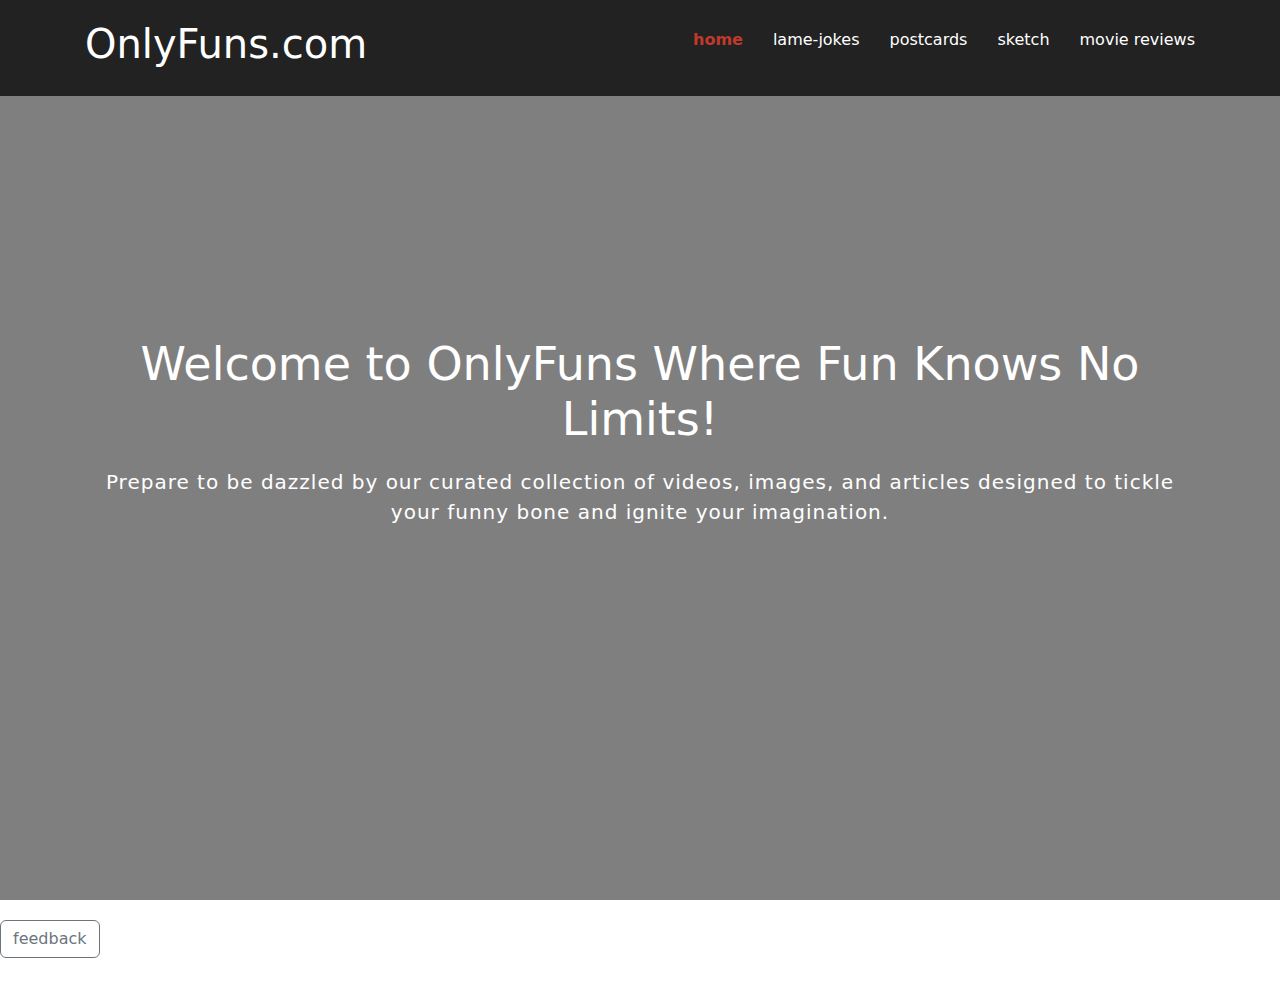
<file: fun website/index.html>
<!DOCTYPE html>
<html lang="en">
  <head>
    <meta charset="UTF-8" />
    <meta name="viewport" content="width=device-width, initial-scale=1.0" />
    <link rel="stylesheet" href="style.css" />
    <title>Sticky Navigation</title>
    <link href="https://cdn.jsdelivr.net/npm/bootstrap@5.3.3/dist/css/bootstrap.min.css" rel="stylesheet" integrity="sha384-QWTKZyjpPEjISv5WaRU9OFeRpok6YctnYmDr5pNlyT2bRjXh0JMhjY6hW+ALEwIH" crossorigin="anonymous">
  </head>
  <body>
    
    <nav class="nav">
      <div class="container">
        <h1 class="logo"><a href="/index.html">OnlyFuns.com</a></h1>
        <ul>
          <li><a href="#" class="current">home</a></li>
          <li><a href="indexjokes.html">lame-jokes</a></li>
          <li><a href="index1.html">postcards</a></li>
          <li><a href="indexsketch.html">sketch</a></li>
          <li><a href="indexmovie.html">movie reviews</a></li>
          
        </ul>
      </div>
    </nav>
    

    <div class="hero">
      <div class="container">
        <h1>Welcome to OnlyFuns Where Fun Knows No Limits!</h1>
        <p>Prepare to be dazzled by our curated collection of videos, images, and articles designed to tickle your funny bone and ignite your imagination.</p>
      </div>
    </div>

    
    <div class="d-grid gap-2">
      <a href="htmlfeedback.html">
        <button class="btn btn-outline-secondary" type="button">feedback</button>
      </a>
    </div>
    

    <script src="script.js"></script>
  </body>
</html>
</file>
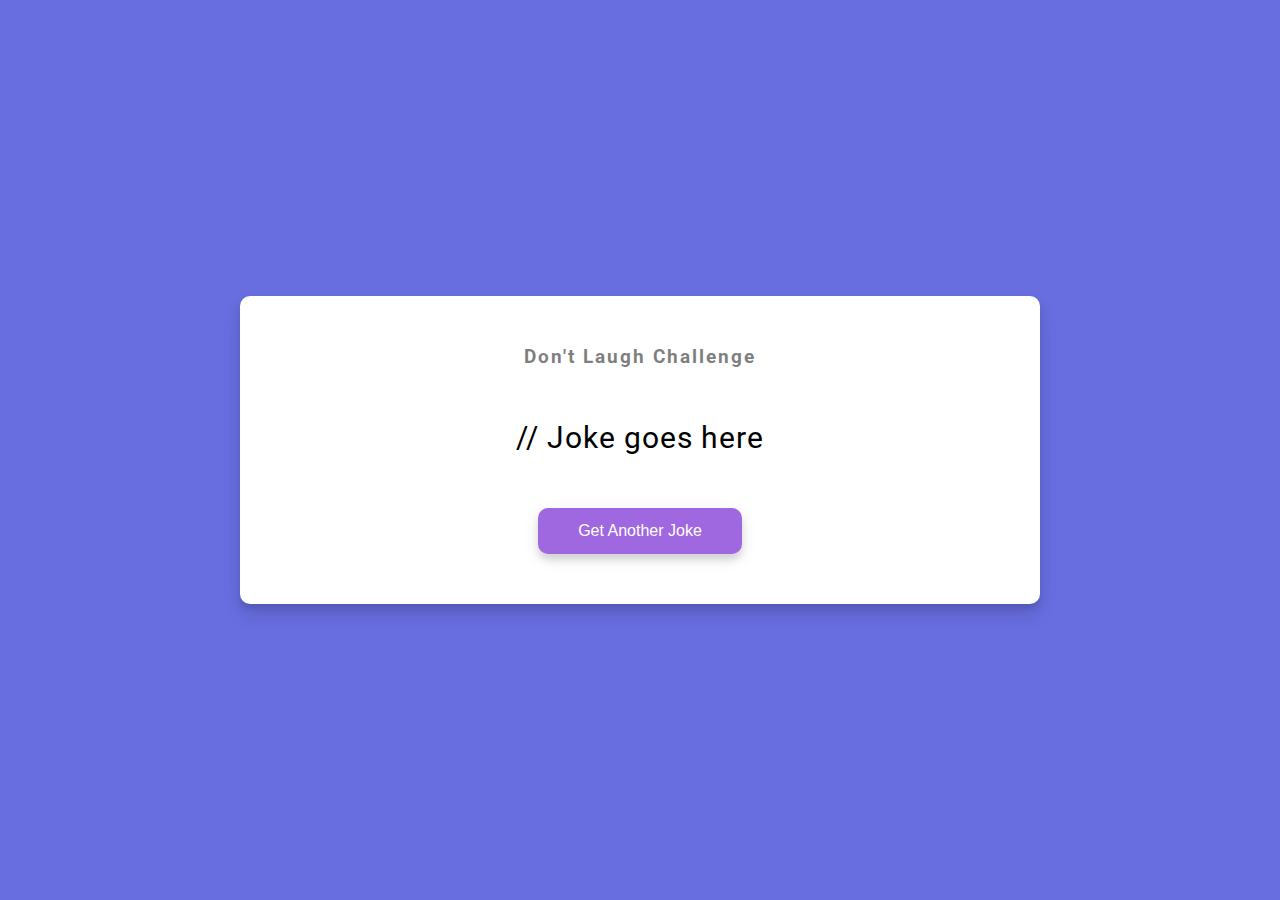
<file: fun website/indexjokes.html>
<!DOCTYPE html>
<html lang="en">
  <head>
    <meta charset="UTF-8" />
    <meta name="viewport" content="width=device-width, initial-scale=1.0" />
    <link rel="stylesheet" href="stylejokes.css" />
    <title>Dad Jokes</title>
  </head>
  <body>
    <div class="container">
      <h3>Don't Laugh Challenge</h3>
      <div id="joke" class="joke">// Joke goes here</div>
      <button id="jokeBtn" class="btn">Get Another Joke</button>
    </div>
    <script src="scriptjokes.js"></script>
  </body>
</html>
</file>
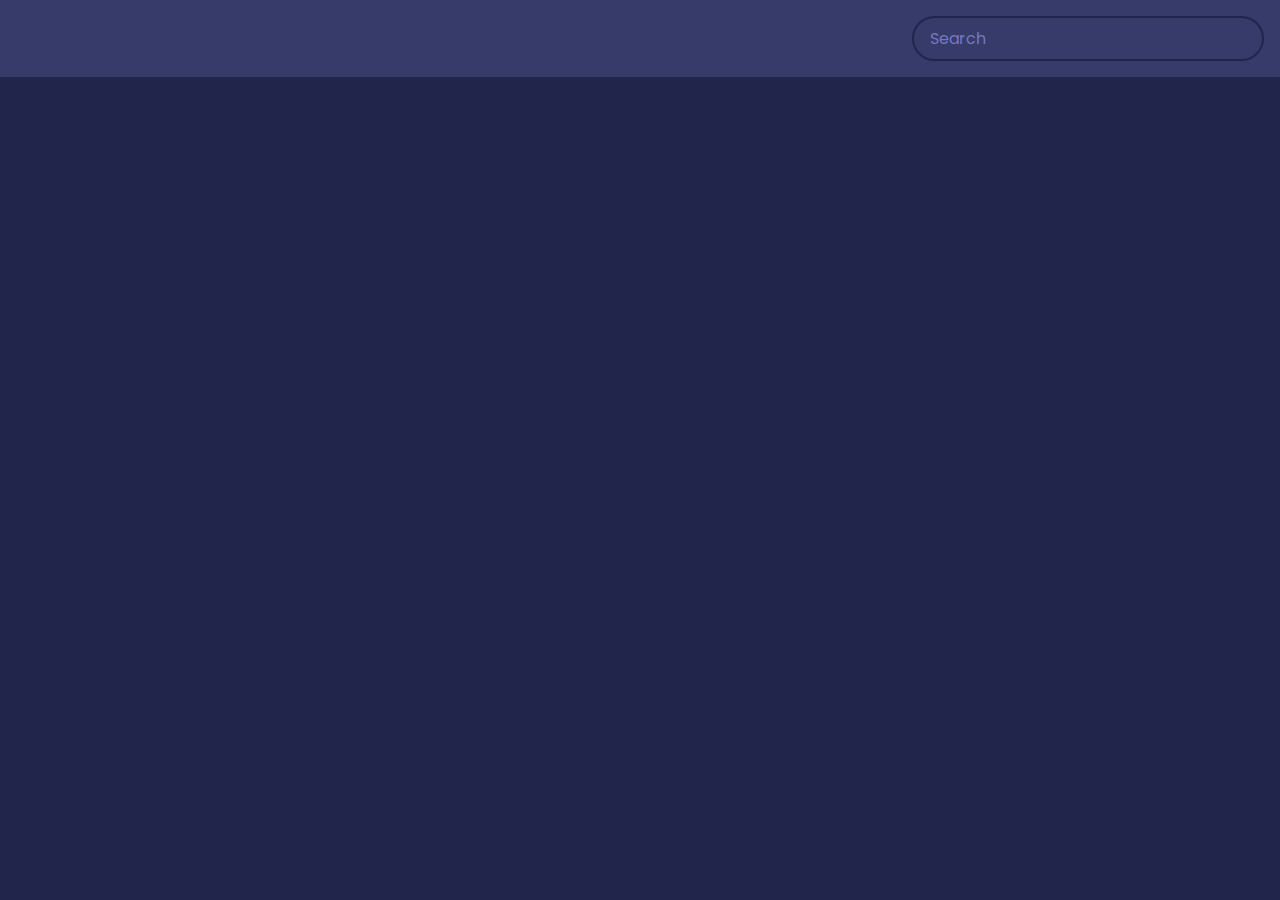
<file: fun website/indexmovie.html>
<!DOCTYPE html>
<html lang="en">
  <head>
    <meta charset="UTF-8" />
    <meta name="viewport" content="width=device-width, initial-scale=1.0" />
    <link rel="stylesheet" href="stylemovie.css" />
    <title>Movie App</title>
  </head>
  <body>
    <header>
      <form id="form">
        <input type="text" id="search" class="search" placeholder="Search">
      </form>
    </header>

    <main id="main"></main>

    <script src="scriptmovie.js"></script>
  </body>
</html>
</file>
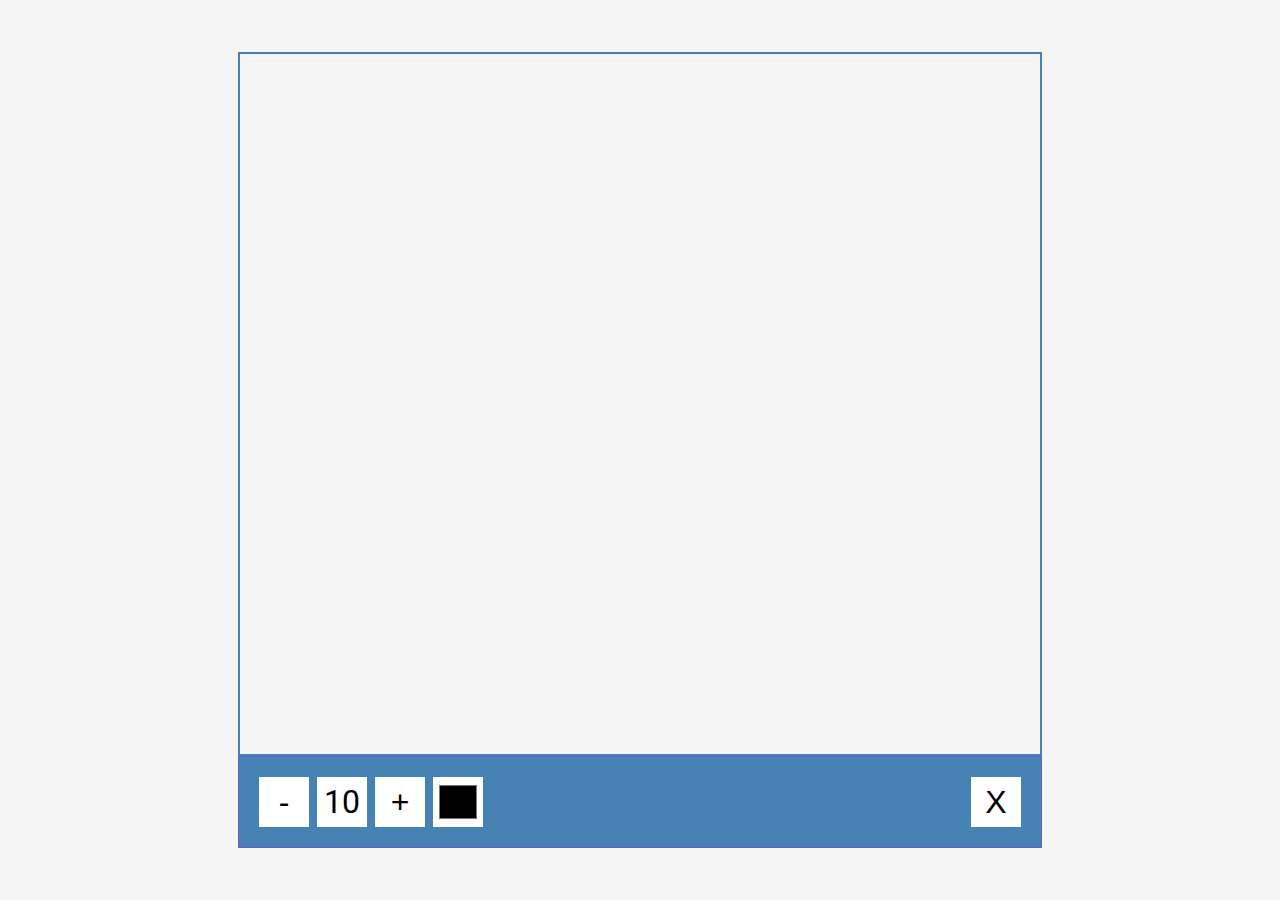
<file: fun website/indexsketch.html>
<!DOCTYPE html>
<html lang="en">
  <head>
    <meta charset="UTF-8" />
    <meta name="viewport" content="width=device-width, initial-scale=1.0" />
    <link rel="stylesheet" href="stylesketch.css" />
    <title>Drawing App</title>
  </head>
  <body>
    <canvas id="canvas" width="800" height="700"></canvas>
    <div class="toolbox">
      <button id="decrease">-</button>
      <span id="size">10</span>
      <button id="increase">+</button>
      <input type="color" id="color">
      <button id="clear">X</button>
    </div>

    <script src="scriptsketch.js"></script>
  </body>
</html>
</file>
<file: fun website/style.css>
@import url('https://fonts.googleapis.com/css?family=Open+Sans');

* {
  box-sizing: border-box;
  margin: 0;
  padding: 0;
}

body {
  font-family: 'Open Sans', sans-serif;
  color: #222;
  padding-bottom: 50px;
}

.container {
  max-width: 1200px;
  margin: 0 auto;
}

.nav {
  position: fixed;
  background-color: #222;
  top: 0;
  left: 0;
  right: 0;
  transition: all 0.3s ease-in-out;
}

.nav .container {
  display: flex;
  justify-content: space-between;
  align-items: center;
  padding: 20px 0;
  transition: all 0.3s ease-in-out;
}

.nav ul {
  display: flex;
  list-style-type: none;
  align-items: center;
  justify-content: center;
}

.nav a {
  color: #fff;
  text-decoration: none;
  padding: 7px 15px;
  transition: all 0.3s ease-in-out;
}

.nav.active {
  background-color: #fff;
  box-shadow: 0 2px 10px rgba(0, 0, 0, 0.3);
}

.nav.active a {
  color: #000;
}

.nav.active .container {
  padding: 10px 0;
}

.nav a.current,
.nav a:hover {
  color: #c0392b;
  font-weight: bold;
}

.hero {
  background-image: url('https://st4.depositphotos.com/1781787/26817/i/450/depositphotos_268177664-stock-photo-dark-street-neon-lights-spotlights.jpg');
  background-repeat: no-repeat;
  background-size: cover;
  background-position: bottom center;
  height: 100vh;
  color: #fff;
  display: flex;
  justify-content: center;
  align-items: center;
  text-align: center;
  position: relative;
  margin-bottom: 20px;
  z-index: -2;
}

.hero::before {
  content: '';
  position: absolute;
  top: 0;
  left: 0;
  width: 100%;
  height: 100%;
  background-color: rgba(0, 0, 0, 0.5);
  z-index: -1;
}

.hero h1 {
  font-size: 46px;
  margin: -20px 0 20px;
}

.hero p {
  font-size: 20px;
  letter-spacing: 1px;
}

.content h2,
.content h3 {
  font-size: 150%;
  margin: 20px 0;
}

.content p {
  color: #555;
  line-height: 30px;
  letter-spacing: 1.2px;
}
</file>
<file: fun website/stylejokes.css>
@import url('https://fonts.googleapis.com/css2?family=Roboto:wght@400;700&display=swap');

* {
  box-sizing: border-box;
}

body {
  background-color: #686de0;
  font-family: 'Roboto', sans-serif;
  display: flex;
  flex-direction: column;
  align-items: center;
  justify-content: center;
  height: 100vh;
  overflow: hidden;
  margin: 0;
  padding: 20px;
}

.container {
  background-color: #fff;
  border-radius: 10px;
  box-shadow: 0 10px 20px rgba(0, 0, 0, 0.1), 0 6px 6px rgba(0, 0, 0, 0.1);
  padding: 50px 20px;
  text-align: center;
  max-width: 100%;
  width: 800px;
}

h3 {
  margin: 0;
  opacity: 0.5;
  letter-spacing: 2px;
}

.joke {
  font-size: 30px;
  letter-spacing: 1px;
  line-height: 40px;
  margin: 50px auto;
  max-width: 600px;
}

.btn {
  background-color: #9f68e0;
  color: #fff;
  border: 0;
  border-radius: 10px;
  box-shadow: 0 5px 15px rgba(0, 0, 0, 0.1), 0 6px 6px rgba(0, 0, 0, 0.1);
  padding: 14px 40px;
  font-size: 16px;
  cursor: pointer;
}

.btn:active {
  transform: scale(0.98);
}

.btn:focus {
  outline: 0;
}
</file>
<file: fun website/stylemovie.css>
@import url('https://fonts.googleapis.com/css2?family=Poppins:wght@200;400&display=swap');

:root {
  --primary-color: #22254b;
  --secondary-color: #373b69;
}

* {
  box-sizing: border-box;
}

body {
  background-color: var(--primary-color);
  font-family: 'Poppins', sans-serif;
  margin: 0;
}

header {
  padding: 1rem;
  display: flex;
  justify-content: flex-end;
  background-color: var(--secondary-color);
}

.search {
  background-color: transparent;
  border: 2px solid var(--primary-color);
  border-radius: 50px;
  font-family: inherit;
  font-size: 1rem;
  padding: 0.5rem 1rem;
  color: #fff;
}

.search::placeholder {
  color: #7378c5;
}

.search:focus {
  outline: none;
  background-color: var(--primary-color);
}

main {
  display: flex;
  flex-wrap: wrap;
  justify-content: center;
}

.movie {
  width: 300px;
  margin: 1rem;
  background-color: var(--secondary-color);
  box-shadow: 0 4px 5px rgba(0, 0, 0, 0.2);
  position: relative;
  overflow: hidden;
  border-radius: 3px;
}

.movie img {
  width: 100%;
}

.movie-info {
  color: #eee;
  display: flex;
  align-items: center;
  justify-content: space-between;
  gap:0.2rem;
  padding: 0.5rem 1rem 1rem;
  letter-spacing: 0.5px;
}

.movie-info h3 {
  margin-top: 0;
}

.movie-info span {
  background-color: var(--primary-color);
  padding: 0.25rem 0.5rem;
  border-radius: 3px;
  font-weight: bold;
}

.movie-info span.green {
  color: lightgreen;
}

.movie-info span.orange {
  color: orange;
}

.movie-info span.red {
  color: red;
}

.overview {
  background-color: #fff;
  padding: 2rem;
  position: absolute;
  left: 0;
  bottom: 0;
  right: 0;
  max-height: 100%;
  transform: translateY(101%);
  overflow-y: auto;
  transition: transform 0.3s ease-in;
}

.movie:hover .overview {
  transform: translateY(0);
}
</file>
<file: fun website/stylesketch.css>
@import url('https://fonts.googleapis.com/css2?family=Roboto:wght@400;700&display=swap');

* {
  box-sizing: border-box;
}

body {
  background-color: #f5f5f5;
  font-family: 'Roboto', sans-serif;
  display: flex;
  flex-direction: column;
  align-items: center;
  justify-content: center;
  height: 100vh;
  margin: 0;
}

canvas {
  border: 2px solid steelblue;
}

.toolbox {
  background-color: steelblue;
  border: 1px solid slateblue;
  display: flex;
  width: 804px;
  padding: 1rem;
}

.toolbox > * {
  background-color: #fff;
  border: none;
  display: inline-flex;
  align-items: center;
  justify-content: center;
  font-size: 2rem;
  height: 50px;
  width: 50px;
  margin: 0.25rem;
  padding: 0.25rem;
  cursor: pointer;
}

.toolbox > *:last-child {
  margin-left: auto;
}
</file>
